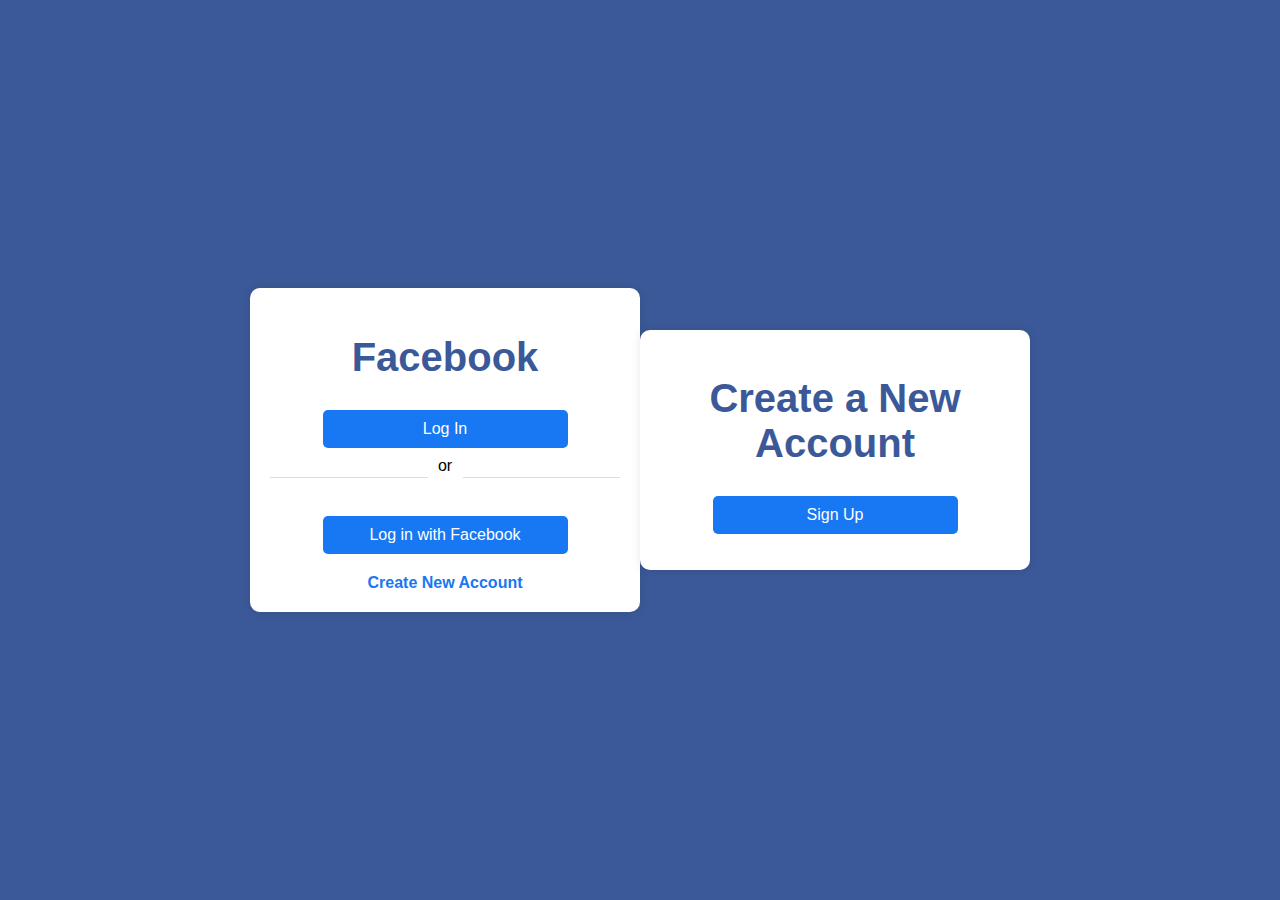
<file: index.html>
<!DOCTYPE html>
<html lang="en">
<head>
    <meta charset="UTF-8">
    <meta name="viewport" content="width=device-width, initial-scale=1.0">
    <title>post</title>
    <link rel="stylesheet" href="style.css">
</head>
<body>
    <div class="login-container">
        <h1 class="logo">Facebook</h1>
      
          <div class="form-group">
      
          </div>
          <div class="form-group">
      
          </div>
          <button type="submit">Log In</button>
          <p class="error-msg" id="login-error-msg"></p>
      
        <div class="separator">
          <span class="or">or</span>
        </div>
        <button>Log in with Facebook</button>
        <div class="signup-link">
          <a href="#" id="signup-link">Create New Account</a>
        </div>
      </div>
      
      <div class="signup-container">
        <h1 class="logo">Create a New Account</h1>
      
          <div class="form-group">
      
          </div>
          <div class="form-group">
      
          </div>
          <div class="form-group">
      
          </div>
          <button type="submit">Sign Up</button>
          <p class="error-msg" id="signup-error-msg"></p>
      
      </div>


    <script src="app.js"></script>
</body>
</html>
</file>
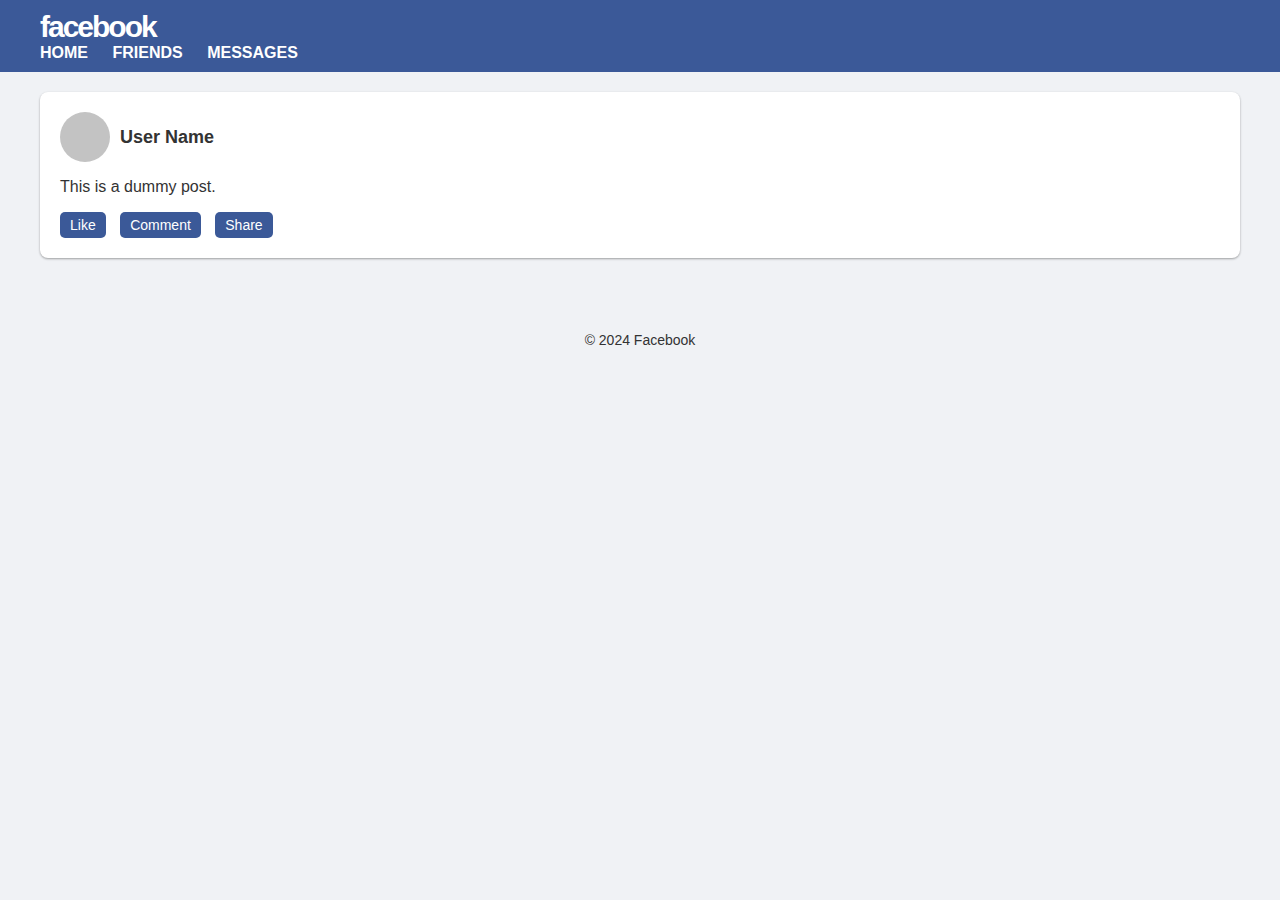
<file: facebook.html>
<!DOCTYPE html>
<html lang="en">
<head>
    <meta charset="UTF-8">
    <meta name="viewport" content="width=device-width, initial-scale=1.0">
    <title>Document</title>
    <link rel="stylesheet" href="facebook.css">
</head>
<body>
    <header>
        <div class="container">
          <h1>facebook</h1>
          <nav>
            <ul>
              <li>Home</li>
              <li>Friends</li>
              <li>Messages</li>
      
            </ul>
          </nav>
        </div>
      </header>
      
      <main>
        <div class="container">
          <section class="post">
            <div class="post-header">
              <img data-lazyloaded="1" src="[data-uri]" decoding="async" data-src="user.png" alt="User" class="user-img">
              <h2>User Name</h2>
            </div>
            <div class="post-content">
              <p>This is a dummy post.</p>
            </div>
            <div class="post-actions">
              <button>Like</button>
              <button>Comment</button>
              <button>Share</button>
            </div>
          </section>
      
        </div>
      </main>
      
      <footer>
        <div class="container">
          <p>&copy; 2024 Facebook</p>
        </div>
      </footer>

      <script src="app.js"></script>
</body>
</html>
</file>
<file: style.css>
body {
    font-family: 'Arial', sans-serif;
    margin: 0;
    padding: 0;
    display: flex;
    justify-content: center;
    align-items: center;
    height: 100vh;
    background-color: #3b5998;
  }

  .login-container {
    background-color: #fff;
    padding: 20px;
    border-radius: 10px;
    box-shadow: 0 0 10px rgba(0, 0, 0, 0.1);
    text-align: center;
    width: 350px;
  }

  .logo {
    color: #3b5998;
    font-size: 2.5em;
    margin-bottom: 20px;
  }

  .form-group {
    margin-bottom: 15px;
  }

  input[type="email"],
  input[type="password"],
  input[type="text"],
  button,
  .btn-fb {
    width: 70%;
    padding: 10px;
    border: none;
    border-radius: 5px;
    font-size: 16px;
  }

  input[type="email"],
  input[type="password"],
  input[type="text"] {
    background-color: #f5f6f7;
    border: 1px solid #dddfe2;
  }

  button,
  .btn-fb {
    background-color: #1877f2;
    color: #fff;
    margin-top: 10px;
    cursor: pointer;
  }

  button:hover,
  .btn-fb:hover {
    background-color: #166fe5;
  }

  .separator {
    margin: 20px 0;
    position: relative;
  }

  .separator:before,
  .separator:after {
    content: '';
    position: absolute;
    top: 50%;
    width: 45%;
    height: 1px;
    background-color: #ddd;
  }

  .separator:before {
    left: 0;
  }

  .separator:after {
    right: 0;
  }

  .or {
    background-color: #fff;
    padding: 0 10px;
    position: relative;
    top: -11px;
  }

  .signup-link {
    margin-top: 20px;
  }

  .signup-link a {
    color: #1877f2;
    text-decoration: none;
    font-weight: bold;
  }

  .error-msg {
    color: #ff0000;
    margin-top: 10px;
  }

  /* Existing styles remain unchanged */

.signup-container {
    background-color: #fff;
    padding: 20px;
    border-radius: 10px;
    box-shadow: 0 0 10px rgba(0, 0, 0, 0.1);
    text-align: center;
    max-width: 350px;
  }

  .signup-container .logo {
    color: #3b5998;
    font-size: 2.5em;
    margin-bottom: 20px;
  }
</file>
<file: facebook.css>
body {
    margin: 0;
    font-family: 'Helvetica Neue', Helvetica, Arial, sans-serif;
    background-color: #f0f2f5;
  }
  
  .container {
    max-width: 1200px;
    margin: 0 auto;
    padding: 0 20px;
  }
  
  header {
    background-color: #3b5998;
    color: #fff;
    padding: 10px 0;
  }
  
  header h1 {
    font-size: 30px;
    margin: 0;
    font-weight: bold;
    letter-spacing: -2px;
  }
  
  nav ul {
    list-style-type: none;
    padding: 0;
    margin: 0;
  }
  
  nav ul li {
    display: inline-block;
    margin-right: 20px;
    font-size: 16px;
    font-weight: bold;
    text-transform: uppercase;
    cursor: pointer;
  }
  
  main {
    padding: 20px 0;
  }
  
  .post {
    background-color: #fff;
    padding: 20px;
    margin-bottom: 20px;
    border-radius: 8px;
    box-shadow: 0 1px 3px rgba(0, 0, 0, 0.12), 0 1px 2px rgba(0, 0, 0, 0.24);
  }
  
  .post-header {
    display: flex;
    align-items: center;
    margin-bottom: 10px;
  }
  
  .user-img {
    width: 50px;
    height: 50px;
    border-radius: 50%;
    margin-right: 10px;
  }
  
  .post-header h2 {
    margin: 0;
    font-size: 18px;
    font-weight: bold;
    color: #333;
  }
  
  .post-content {
    margin-bottom: 10px;
    font-size: 16px;
    color: #333;
  }
  
  .post-actions button {
    background-color: #3b5998;
    color: #fff;
    border: none;
    border-radius: 5px;
    padding: 5px 10px;
    margin-right: 10px;
    cursor: pointer;
    font-size: 14px;
  }
  
  .post-actions button:hover {
    background-color: #2d4373;
  }
  
  footer {
    background-color: #f0f2f5;
    padding: 20px 0;
    text-align: center;
    color: #333;
    font-size: 14px;
  }
</file>
